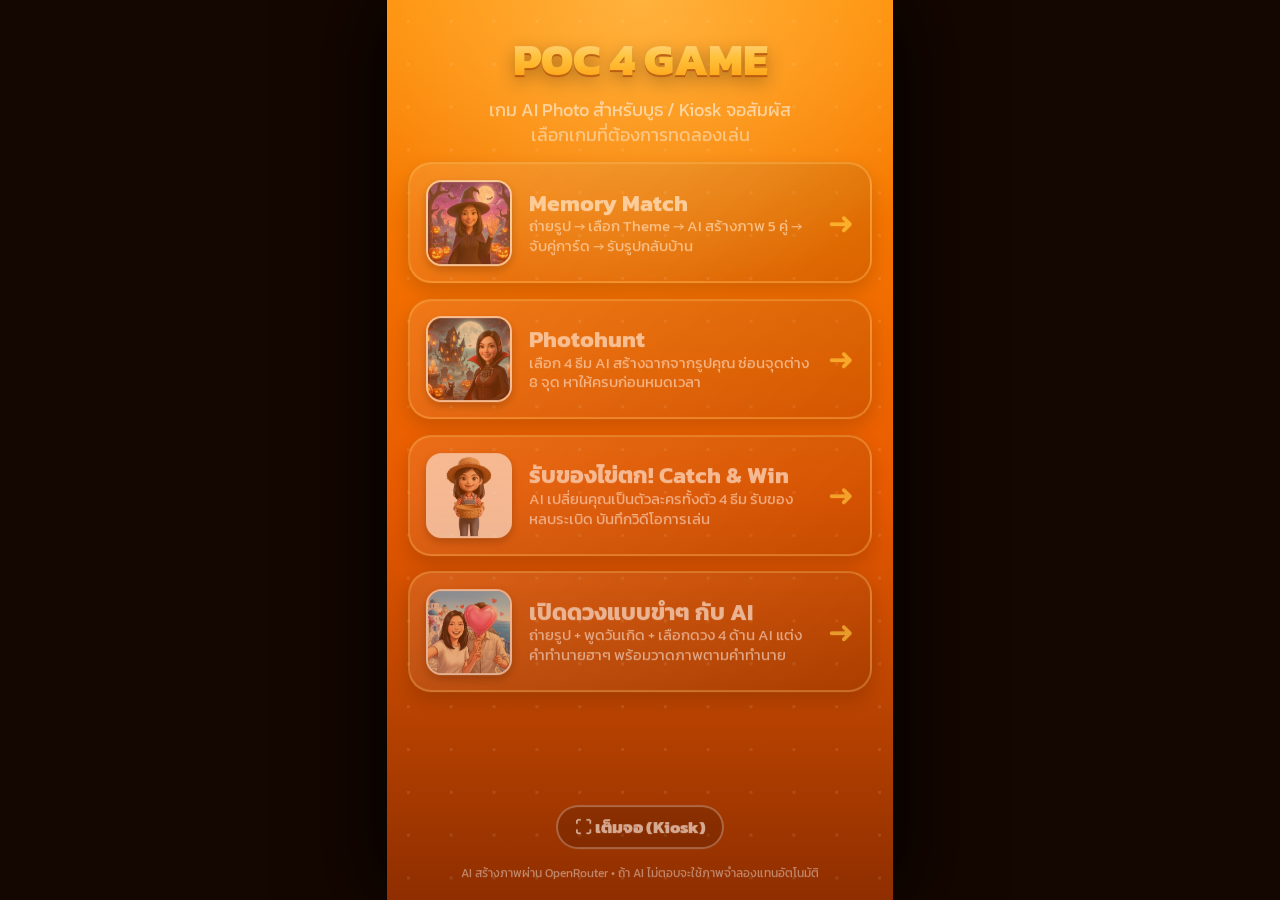
<file: index.html>
<!doctype html>
<meta charset="utf-8">
<title>POC 4 Game</title>
<script>
  // LINE in-app browser -> open in the default browser
  if (/\bLine\//i.test(navigator.userAgent) && !/openExternalBrowser/.test(location.search)) {
    location.replace('web/?openExternalBrowser=1');
  }
</script>
<meta http-equiv="refresh" content="0; url=web/">
<a href="web/">เปิด POC 4 Game</a>
</file>
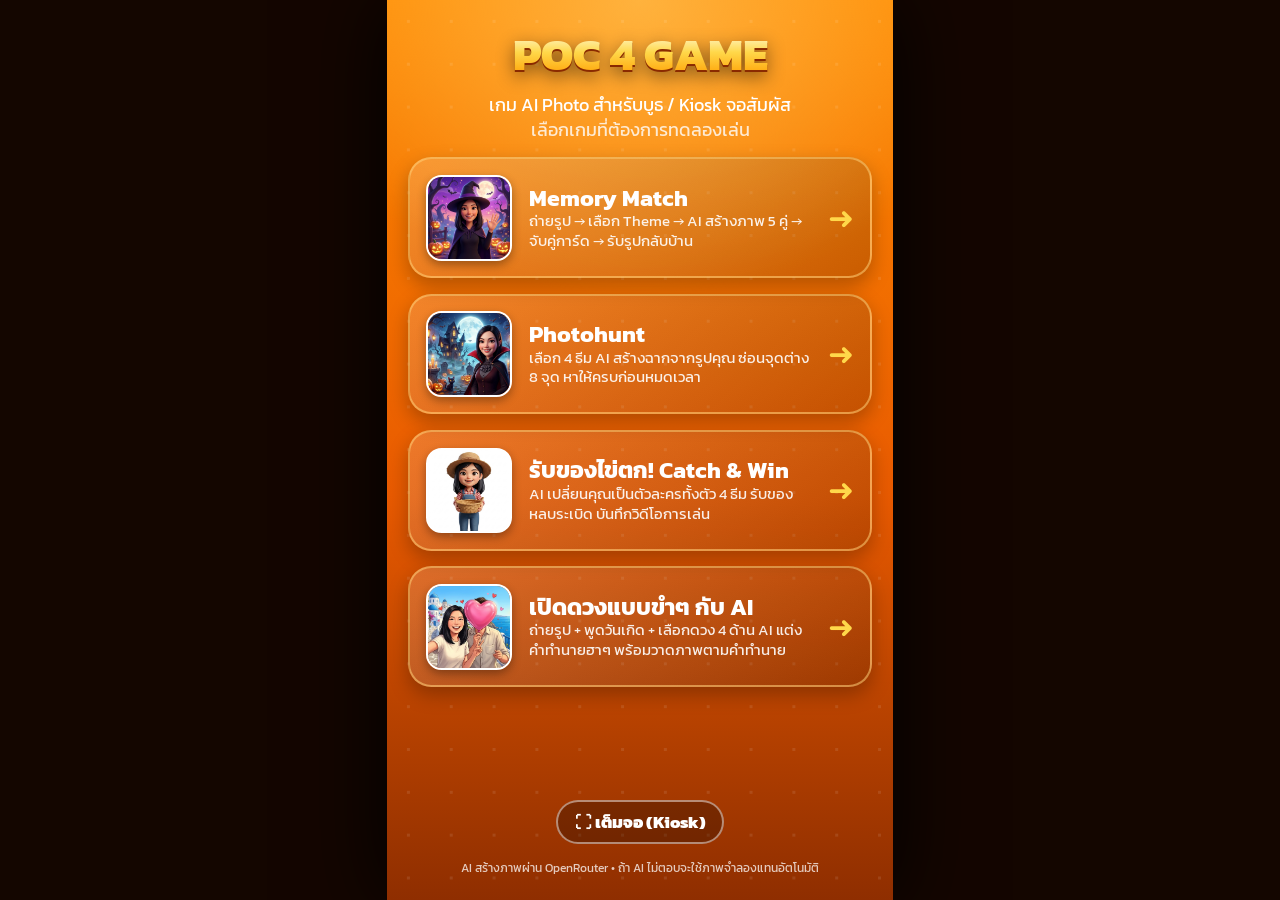
<file: web/index.html>
<!doctype html>
<html lang="th">
<head>
<meta charset="utf-8">
<meta name="viewport" content="width=device-width,initial-scale=1,viewport-fit=cover">
<script src="assets/line.js"></script>
<title>POC 4 Game</title>
<link rel="stylesheet" href="assets/style.css">
<style>
  .games { display: flex; flex-direction: column; gap: .8em; width: 100%; }
  .game {
    display: flex; align-items: center; gap: .9em; padding: .8em; border-radius: 1.2em; text-decoration: none; color: #fff;
    background: linear-gradient(135deg, #ffffff2a, #0000002a); border: 2px solid #ffd27a88; box-shadow: 0 .4em 1em #0004;
    transition: transform .15s;
  }
  .game:active { transform: scale(.97); }
  .game .ic { width: 4.4em; height: 4.4em; border-radius: .8em; object-fit: cover; flex-shrink: 0; border: .15em solid #fff; box-shadow: 0 .2em .5em #0005; }
  .game h2 { font-size: 1.2em; line-height: 1.15; }
  .game p { font-size: .78em; opacity: .9; line-height: 1.3; }
  .game .go { margin-left: auto; font-size: 1.6em; color: var(--gold); }
</style>
</head>
<body>
<main class="stage">
  <section class="screen active">
    <div class="title lg gold-text">POC 4 GAME</div>
    <p class="sub">เกม AI Photo สำหรับบูธ / Kiosk จอสัมผัส<br><span class="muted">เลือกเกมที่ต้องการทดลองเล่น</span></p>
    <div class="games">
      <a class="game" href="memory.html"><img class="ic" src="assets/themes/halloween.jpg" alt=""><div><h2>Memory Match</h2><p>ถ่ายรูป → เลือก Theme → AI สร้างภาพ 5 คู่ → จับคู่การ์ด → รับรูปกลับบ้าน</p></div><span class="go">➜</span></a>
      <a class="game" href="photohunt.html"><img class="ic" src="assets/themes/ph-vampire.jpg" alt=""><div><h2>Photohunt</h2><p>เลือก 4 ธีม AI สร้างฉากจากรูปคุณ ซ่อนจุดต่าง 8 จุด หาให้ครบก่อนหมดเวลา</p></div><span class="go">➜</span></a>
      <a class="game" href="catch.html"><img class="ic" src="assets/themes/catch-farm.jpg" alt="" style="object-position:50% 20%;background:#fff"><div><h2>รับของไข่ตก! Catch &amp; Win</h2><p>AI เปลี่ยนคุณเป็นตัวละครทั้งตัว 4 ธีม รับของ หลบระเบิด บันทึกวิดีโอการเล่น</p></div><span class="go">➜</span></a>
      <a class="game" href="fortune.html"><img class="ic" src="assets/themes/fortune.jpg" alt=""><div><h2>เปิดดวงแบบขำๆ กับ AI</h2><p>ถ่ายรูป + พูดวันเกิด + เลือกดวง 4 ด้าน AI แต่งคำทำนายฮาๆ พร้อมวาดภาพตามคำทำนาย</p></div><span class="go">➜</span></a>
    </div>
    <div class="spacer"></div>
    <button class="btn ghost sm" id="fs">⛶ เต็มจอ (Kiosk)</button>
    <p class="poc-note">AI สร้างภาพผ่าน OpenRouter • ถ้า AI ไม่ตอบจะใช้ภาพจำลองแทนอัตโนมัติ</p>
  </section>
</main>
<script>
  document.getElementById('fs').onclick = () => {
    document.fullscreenElement ? document.exitFullscreen() : document.documentElement.requestFullscreen?.();
  };
</script>
</body>
</html>
</file>
<file: web/assets/style.css>
@import url('https://fonts.googleapis.com/css2?family=Kanit:wght@400;600;800&display=swap');

:root {
  --o1: #ffa31a; --o2: #ff6a00; --o3: #d94800; --o4: #8a2a00;
  --dark: #2b0d02; --cream: #fff3dc; --gold: #ffd84a;
  --blue: #1e4fd8; --green: #22b35e; --red: #e5373f;
}
* { box-sizing: border-box; margin: 0; padding: 0; }
html, body { height: 100%; }
body {
  font-family: 'Kanit', system-ui, sans-serif; background: #140600; color: #fff;
  display: flex; justify-content: center; overflow: hidden;
  user-select: none; -webkit-user-select: none; touch-action: manipulation;
  -webkit-tap-highlight-color: transparent;
}
img, canvas, video { -webkit-user-drag: none; }

/* 9:16 kiosk stage — scales with the window, every size is in em */
.stage {
  position: relative; overflow: hidden;
  width: min(100vw, calc(100dvh * 9 / 16)); height: 100dvh;
  font-size: calc(min(100vw, 100dvh * 9 / 16) / 26);
  background:
    radial-gradient(120% 55% at 50% 0%, #ffb23d 0%, transparent 60%),
    linear-gradient(180deg, #ff8a00 0%, #e85a00 55%, #8f2e00 100%);
  box-shadow: 0 0 80px #000;
}
.stage::before {
  content: ''; position: absolute; inset: 0; pointer-events: none; opacity: .35;
  background-image: radial-gradient(#fff4 1.5px, transparent 1.5px); background-size: 2.2em 2.2em;
}

.screen {
  position: absolute; inset: 0; display: none; flex-direction: column; align-items: center;
  padding: 1.6em 1.1em 1.2em; gap: .75em; overflow-y: auto; overflow-x: hidden;
}
.screen.active { display: flex; animation: fadeIn .35s ease; }
@keyframes fadeIn { from { opacity: 0; transform: translateY(12px); } to { opacity: 1; transform: none; } }

.home-btn {
  position: absolute; top: .5em; left: .5em; z-index: 50; width: 2.2em; height: 2.2em;
  border-radius: 50%; background: #0005; color: #fff; display: grid; place-items: center;
  text-decoration: none; border: 2px solid #fff6; font-size: 1em;
}

/* typography */
.title { font-weight: 800; text-align: center; line-height: 1.05; text-shadow: 0 .08em 0 var(--o4), 0 .15em .3em #0006; }
.title.xl { font-size: 3.2em; } .title.lg { font-size: 2.3em; } .title.md { font-size: 1.6em; } .title.sm { font-size: 1.25em; }
.gold-text {
  background: linear-gradient(180deg, #fffbe0, #ffd84a 45%, #ff9d00); -webkit-background-clip: text; background-clip: text;
  color: transparent; text-shadow: none; filter: drop-shadow(0 .06em 0 #8a2a00) drop-shadow(0 .12em .2em #0007);
}
.sub { text-align: center; font-size: .95em; line-height: 1.35; }
.muted { opacity: .8; }
.step {
  display: inline-flex; align-items: center; gap: .5em; background: #0003; border: 2px solid #ffd84a88;
  border-radius: 999px; padding: .2em .9em .2em .25em; font-weight: 600; flex-shrink: 0;
}
.step b { display: grid; place-items: center; width: 1.6em; height: 1.6em; border-radius: 50%; background: var(--gold); color: var(--o4); }
.bubble {
  background: var(--cream); color: var(--o4); border-radius: 1.2em; padding: .5em 1em; font-weight: 600;
  text-align: center; box-shadow: 0 .3em .6em #0004; position: relative;
}

/* containers */
.panel {
  width: 100%; border-radius: 1.1em; padding: .9em;
  background: linear-gradient(180deg, #ffffff22, #00000022); border: 2px solid #ffd27a77;
  box-shadow: inset 0 0 1.5em #0002, 0 .4em 1em #0003;
}
.panel.dark { background: #3a1205cc; }
.row { display: flex; gap: .6em; align-items: center; justify-content: center; width: 100%; }
.col { display: flex; flex-direction: column; gap: .5em; align-items: center; }
.spacer { flex: 1; min-height: .4em; }

/* buttons */
.btn {
  appearance: none; border: 0; cursor: pointer; font: inherit; font-weight: 800; font-size: 1.25em; color: #fff;
  padding: .5em 1.6em; border-radius: 999px; text-decoration: none;
  display: inline-flex; align-items: center; justify-content: center; gap: .4em; flex-shrink: 0;
  background: linear-gradient(180deg, #ffc04a, #ff7a00 60%, #e85a00);
  box-shadow: 0 .2em 0 #a33a00, 0 .45em .8em #0006, inset 0 2px 0 #fff8; text-shadow: 0 2px 0 #a33a00;
  transition: transform .1s, box-shadow .1s;
}
.btn:active { transform: translateY(.15em); box-shadow: 0 .05em 0 #a33a00, 0 .2em .4em #0006; }
.btn.blue { background: linear-gradient(180deg, #5b8cff, #1e4fd8); box-shadow: 0 .2em 0 #0d2a80, 0 .45em .8em #0006, inset 0 2px 0 #fff6; text-shadow: 0 2px 0 #0d2a80; }
.btn.green { background: linear-gradient(180deg, #5fe08f, #1f9e50); box-shadow: 0 .2em 0 #0f5f2e, 0 .45em .8em #0006, inset 0 2px 0 #fff6; text-shadow: 0 2px 0 #0f5f2e; }
.btn.red { background: linear-gradient(180deg, #ff6b70, #d42a33); box-shadow: 0 .2em 0 #7d1016, 0 .45em .8em #0006, inset 0 2px 0 #fff6; text-shadow: 0 2px 0 #7d1016; }
.btn.yellow { color: var(--o4); background: linear-gradient(180deg, #fff27a, #ffc400); box-shadow: 0 .2em 0 #b07800, 0 .45em .8em #0006, inset 0 2px 0 #fff; text-shadow: none; }
.btn.ghost { background: #0004; box-shadow: none; border: 2px solid #fff7; text-shadow: none; }
.btn.sm { font-size: .85em; padding: .45em 1em; }
.btn.wide { width: 100%; }
.btn[disabled] { filter: grayscale(.8); opacity: .55; pointer-events: none; }

/* camera widget */
.capture { display: flex; flex-direction: column; align-items: center; gap: .7em; width: 100%; }
.cam {
  position: relative; width: 88%; aspect-ratio: 3 / 4; border-radius: 1.2em; overflow: hidden; background: #2b0d02;
  border: .25em solid #fff; box-shadow: 0 0 0 .2em var(--o2), 0 .6em 1.4em #0007;
}
.cam.round { width: 78%; aspect-ratio: 1; border-radius: 50%; border-color: var(--gold); box-shadow: 0 0 0 .3em #ff9d00, 0 0 2em #ffd84a; }
.cam video { width: 100%; height: 100%; object-fit: cover; transform: scaleX(-1); display: block; }
.cam-guide {
  position: absolute; inset: 7%; pointer-events: none;
  --c: #fffd; --l: 2.2em; --t: 4px;
  background:
    linear-gradient(var(--c), var(--c)) top left / var(--l) var(--t) no-repeat,
    linear-gradient(var(--c), var(--c)) top left / var(--t) var(--l) no-repeat,
    linear-gradient(var(--c), var(--c)) top right / var(--l) var(--t) no-repeat,
    linear-gradient(var(--c), var(--c)) top right / var(--t) var(--l) no-repeat,
    linear-gradient(var(--c), var(--c)) bottom left / var(--l) var(--t) no-repeat,
    linear-gradient(var(--c), var(--c)) bottom left / var(--t) var(--l) no-repeat,
    linear-gradient(var(--c), var(--c)) bottom right / var(--l) var(--t) no-repeat,
    linear-gradient(var(--c), var(--c)) bottom right / var(--t) var(--l) no-repeat;
}
.cam.round .cam-guide { display: none; }
.cam-msg { position: absolute; inset: 0; display: grid; place-items: center; text-align: center; padding: 1em; background: #2b0d02e6; font-size: .95em; }
.cam-msg[hidden] { display: none; }
.cam-count { position: absolute; inset: 0; display: grid; place-items: center; font-size: 6em; font-weight: 800; text-shadow: 0 .05em .2em #000a; pointer-events: none; }
.cam-count.pop { animation: pop .8s ease; }
@keyframes pop { 0% { transform: scale(1.8); opacity: 0; } 30% { transform: scale(1); opacity: 1; } 100% { opacity: 0; } }
.cam-flash { position: absolute; inset: 0; background: #fff; opacity: 0; pointer-events: none; }
.cam-flash.go { animation: flash .4s ease; }
@keyframes flash { 0% { opacity: 1; } 100% { opacity: 0; } }
.cam-actions { display: flex; align-items: center; justify-content: center; gap: 1em; width: 100%; }
.cam-actions .btn { font-size: .75em; }
.shutter {
  width: 4.4em; height: 4.4em; border-radius: 50%; border: .35em solid #fff; cursor: pointer; flex-shrink: 0;
  background: radial-gradient(circle, #ff7a00 55%, #fff 57%); box-shadow: 0 0 0 .2em #ff7a00, 0 .4em 1em #0007;
}
.shutter:active { transform: scale(.92); }
.hint { font-size: .8em; background: #0004; border-radius: .8em; padding: .35em .9em; text-align: center; }

/* progress / hud */
.bar { height: .9em; background: #0005; border-radius: 999px; overflow: hidden; border: 2px solid #fff5; width: 100%; }
.bar > i { display: block; height: 100%; width: 0; border-radius: 999px; background: linear-gradient(90deg, #ffe36b, #ffb300); box-shadow: 0 0 .6em #ffd84a; }
.hud { display: flex; width: 100%; background: #2b0d02cc; border-radius: 1em; border: 2px solid #ffd27a77; flex-shrink: 0; }
.hud > div { flex: 1; text-align: center; padding: .3em; }
.hud > div + div { border-left: 1px solid #ffffff33; }
.hud small { display: block; font-size: .72em; opacity: .85; }
.hud b { font-size: 1.35em; line-height: 1.1; }

/* QR / result */
.qr { background: #fff; padding: .45em; border-radius: .8em; width: 8.5em; height: 8.5em; flex-shrink: 0; }
.qr img, .qr canvas { width: 100% !important; height: 100% !important; display: block; }
.poc-note { font-size: .62em; opacity: .75; text-align: center; }
.shot { width: 100%; border-radius: 1em; border: .2em solid var(--gold); box-shadow: 0 .5em 1.2em #0007; display: block; }
.stars { font-size: 2em; letter-spacing: .1em; }
.confetti { position: absolute; inset: 0; pointer-events: none; overflow: hidden; z-index: 40; }
.confetti i { position: absolute; top: -1em; width: .5em; height: .8em; animation: fall linear forwards; }
@keyframes fall { to { transform: translateY(110vh) rotate(720deg); } }
.toast {
  position: absolute; left: 50%; top: 40%; transform: translate(-50%, -50%); z-index: 60; pointer-events: none;
  background: #000c; padding: .6em 1.2em; border-radius: 1em; font-weight: 600; animation: pop 1.6s ease forwards;
}

/* theme picker (Memory Match, Photohunt) */
.theme-grid { display: grid; grid-template-columns: 1fr 1fr; gap: .8em; width: 100%; }
.theme-card {
  position: relative; border: .2em solid #ffd27a88; border-radius: 1em; overflow: hidden; padding: 0; cursor: pointer;
  background: #2b0d02; box-shadow: 0 .4em .8em #0005; transition: transform .15s;
}
.theme-card img { width: 100%; display: block; aspect-ratio: 5 / 6; object-fit: cover; }
.theme-grid.wide .theme-card img { aspect-ratio: 4 / 3; }
.theme-card span {
  position: absolute; left: 0; right: 0; bottom: 0; padding: .25em; font: 800 1em Kanit, sans-serif; color: var(--gold);
  background: linear-gradient(transparent, #000c 40%); text-shadow: 0 2px 0 #000;
}
.theme-card.sel { border-color: var(--gold); transform: scale(1.04); box-shadow: 0 0 0 .2em #fff, 0 0 1.5em var(--gold); }
.theme-card.sel::after { content: '✓'; position: absolute; top: .3em; right: .3em; width: 1.6em; height: 1.6em; border-radius: 50%; background: var(--green); display: grid; place-items: center; font-weight: 800; }
</file>
